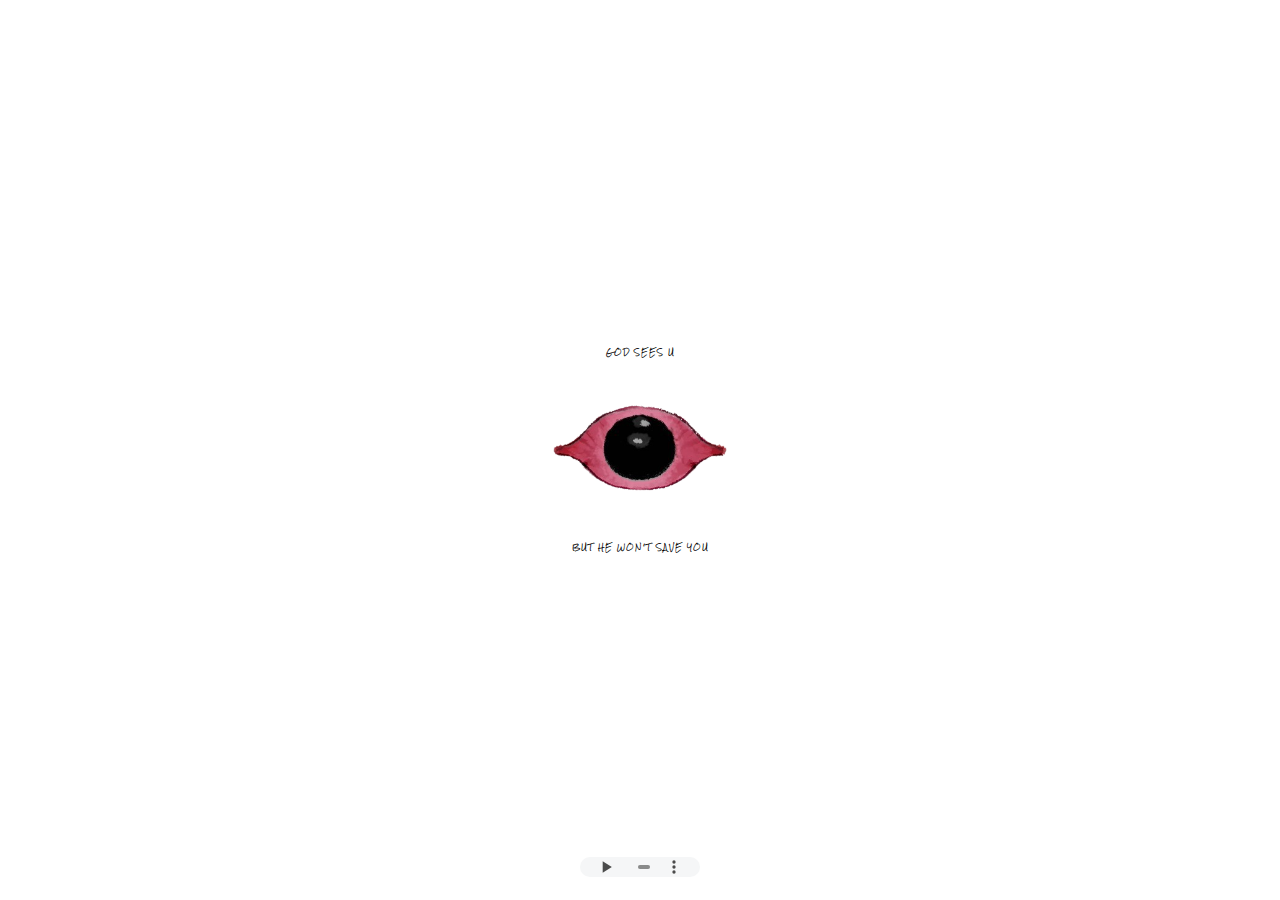
<file: index.html>
<!DOCTYPE html>
<html lang="en">
<head>
  <meta charset="UTF-8" />
  <meta name="viewport" content="width=device-width, initial-scale=1.0"/>
  <title>God Sees U</title>
  <link rel="stylesheet" href="style.css" />
  <link href="https://fonts.googleapis.com/css2?family=Rock+Salt&display=swap" rel="stylesheet">
</head>
<body>
  <div class="container">
    <p class="top-text">GOD SEES U</p>
    <a href="paginas/oi.html">
      <div class="eye"></div>
    </a>
    <p class="bottom-text">BUT HE WON'T SAVE YOU</p>
  </div>

  <audio id="bg-music" autoplay loop>
    <source src="jaydes.mp3" type="audio/mpeg">
    Your browser does not support the audio element.
  </audio>

  <div class="audio-control">
    <audio controls>
      <source src="jaydes.mp3" type="audio/mpeg">
      Your browser does not support the audio tag.
    </audio>
  </div>

  <script>
  // Fade-in ao carregar
  window.addEventListener('DOMContentLoaded', () => {
    document.body.classList.add('loaded');
  });

  // Fade-out ao clicar em qualquer link interno
  document.querySelectorAll('a').forEach(link => {
    link.addEventListener('click', function (e) {
      const href = this.getAttribute('href');
      if (href && !href.startsWith('http')) {
        e.preventDefault();
        document.body.classList.remove('loaded');
        document.body.classList.add('fade-out');
        setTimeout(() => {
          window.location.href = href;
        }, 400); // tempo deve ser igual ao da transição no CSS
      }
    });
  });
</script>

</body>
</html>
</file>
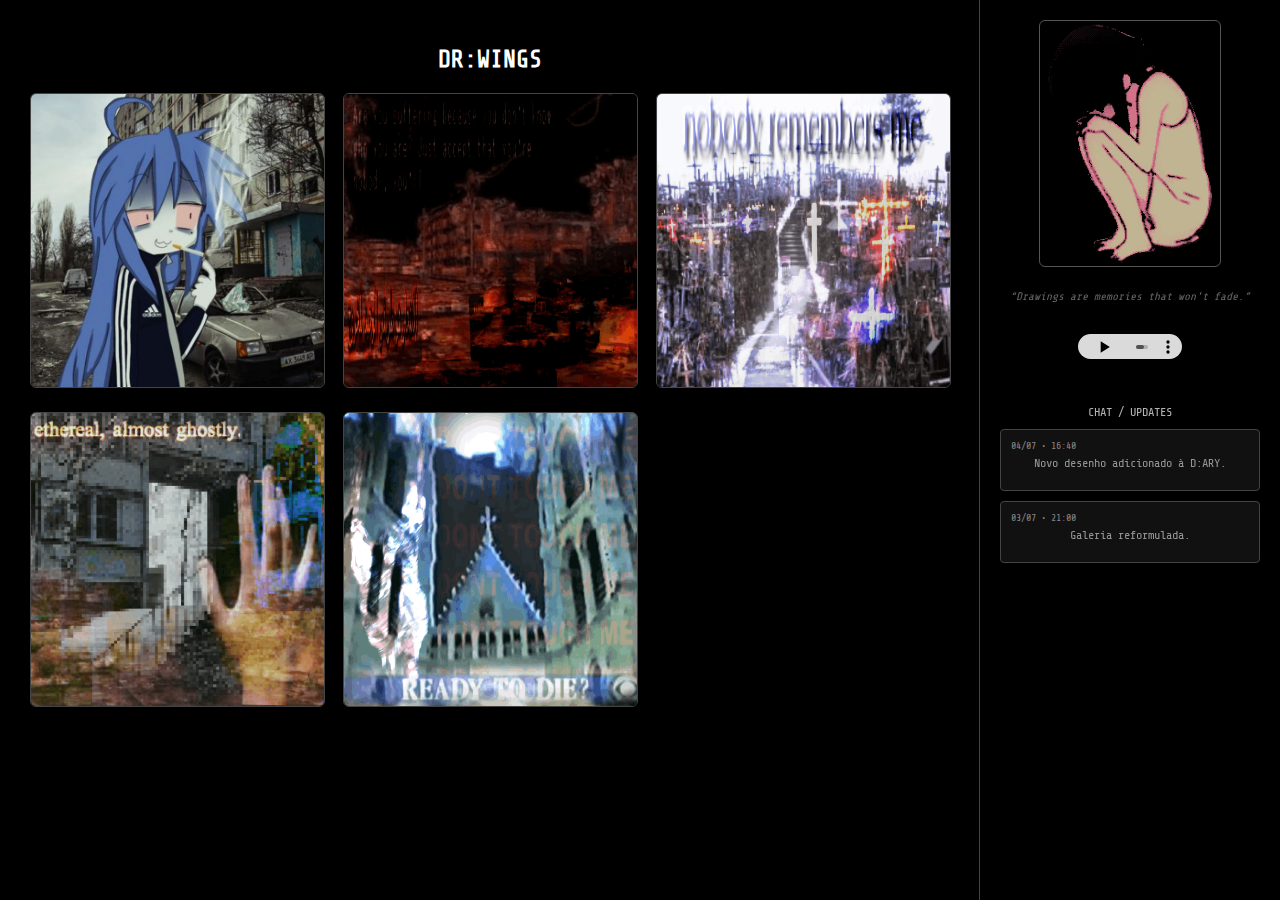
<file: paginas/Drawings.html>
<!DOCTYPE html>
<html lang="en">
<head>
  <meta charset="UTF-8" />
  <meta name="viewport" content="width=device-width, initial-scale=1.0"/>
  <title>DR:WINGS</title>
  <link rel="stylesheet" href="style-drawings.css" />
  <link href="https://fonts.googleapis.com/css2?family=Share+Tech+Mono&display=swap" rel="stylesheet">
</head>
<body>
  <div class="layout">
    <!-- ÁREA DE DESENHOS -->
    <main class="gallery-content">
      <h1>DR:WINGS</h1>
      <div class="art-grid">
        <div class="art-card">
          <img src="osa.jpeg" alt="Desenho 1">
        </div>
        <div class="art-card">
          <img src="./desenhos/Meat.png" alt="Desenho 2">
        </div>
         <div class="art-card">
          <img src="./desenhos/ssss.png" alt="Desenho 3">
        </div>
        <div class="art-card">
          <img src="./desenhos/ethereal.png" alt="Desenho 4">
        </div>
        <div class="art-card">
          <img src="./desenhos/ready.png" alt="Desenho 4">
        </div>
        <!-- Adicione mais cards conforme quiser -->
      </div>
    </main>

    <!-- SIDEBAR -->
    <aside class="sidebar">
      <div class="profile">
        <img src="IAMGOD.gif" alt="GIF">
        <p class="caption">“Drawings are memories that won't fade.”</p>
      </div>

      <!-- PLAYER DE MÚSICA -->
<div class="music-player">
  <audio controls autoplay loop>
    <source src="../jaydes.mp3" type="audio/mpeg">
    Seu navegador não suporta áudio.
  </audio>
</div>

      <div class="updates">
        <p>CHAT / UPDATES</p>

        <div class="update-block">
          <span class="update-time">04/07 • 16:40</span>
          <p class="update-text">Novo desenho adicionado à D:ARY.</p>
        </div>

        <div class="update-block">
          <span class="update-time">03/07 • 21:00</span>
          <p class="update-text">Galeria reformulada.</p>
        </div>
      </div>
    </aside>
  </div>

</body>
</html>
</file>
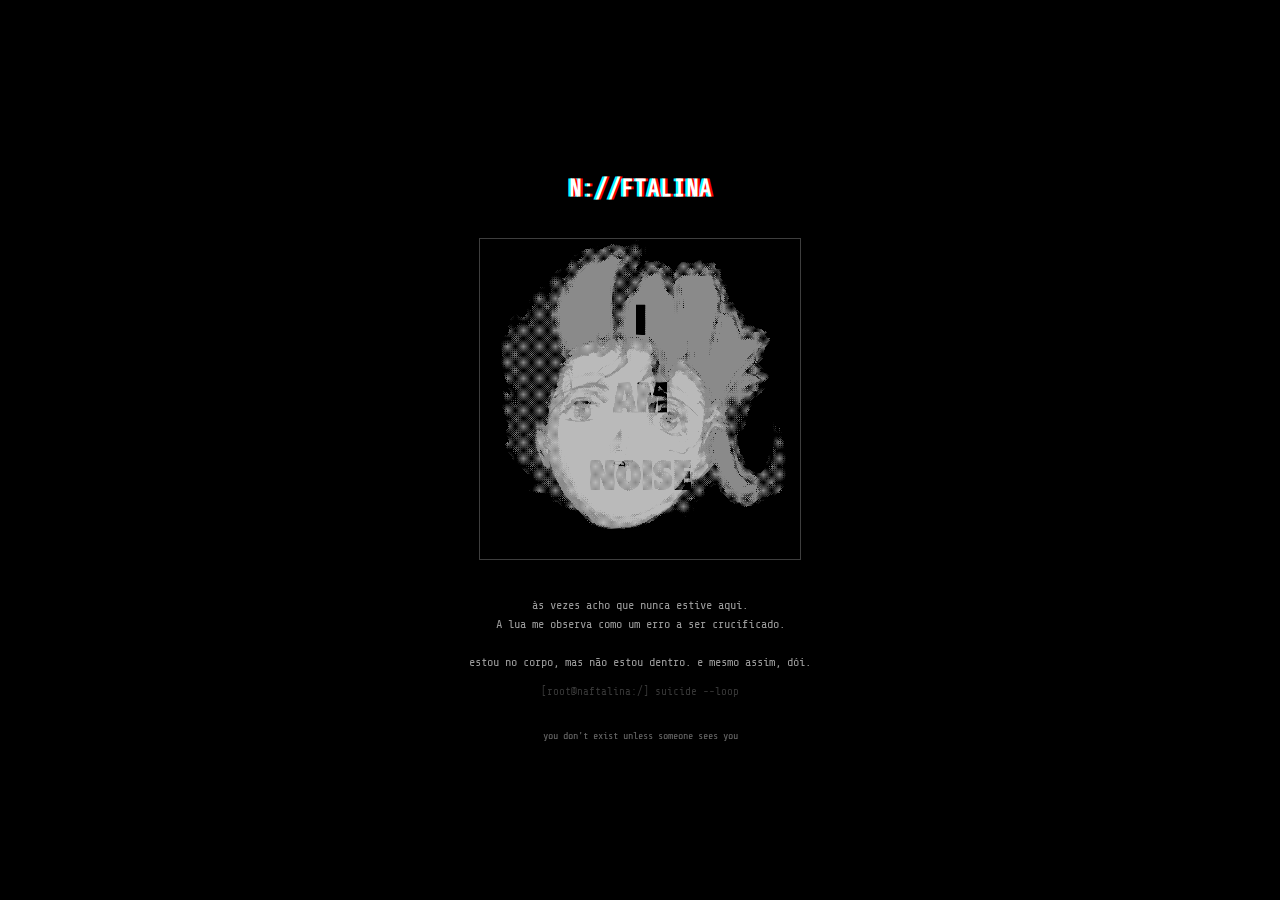
<file: paginas/Naftalina.html>
<!DOCTYPE html>
<html lang="en">
<head>
  <meta charset="UTF-8" />
  <meta name="viewport" content="width=device-width, initial-scale=1.0"/>
  <title>NAFTALINA</title>
  <link rel="stylesheet" href="style-naftalina.css" />
  <link href="https://fonts.googleapis.com/css2?family=Share+Tech+Mono&display=swap" rel="stylesheet">
</head>
<body>
  <div class="container">
    <h1 class="glitch-title">N://FTALINA</h1>

    <img class="lain-img" src="noise.gif" alt="Lain"/>

    <p class="bio-text">
      às vezes acho que nunca estive aqui.<br>
      A lua me observa como um erro a ser crucificado.<br><br>
      estou no corpo, mas não estou dentro. e mesmo assim, dói.<br>
      <span class="ghost-line">[root@naftalina:/] suicide --loop</span>
    </p>

    <div class="footer-glitch">you don't exist unless someone sees you</div>
  </div>

  <audio autoplay loop>
    <source src="../jaydes.mp3" type="audio/mpeg" />
  </audio>
</body>
</html>
</file>
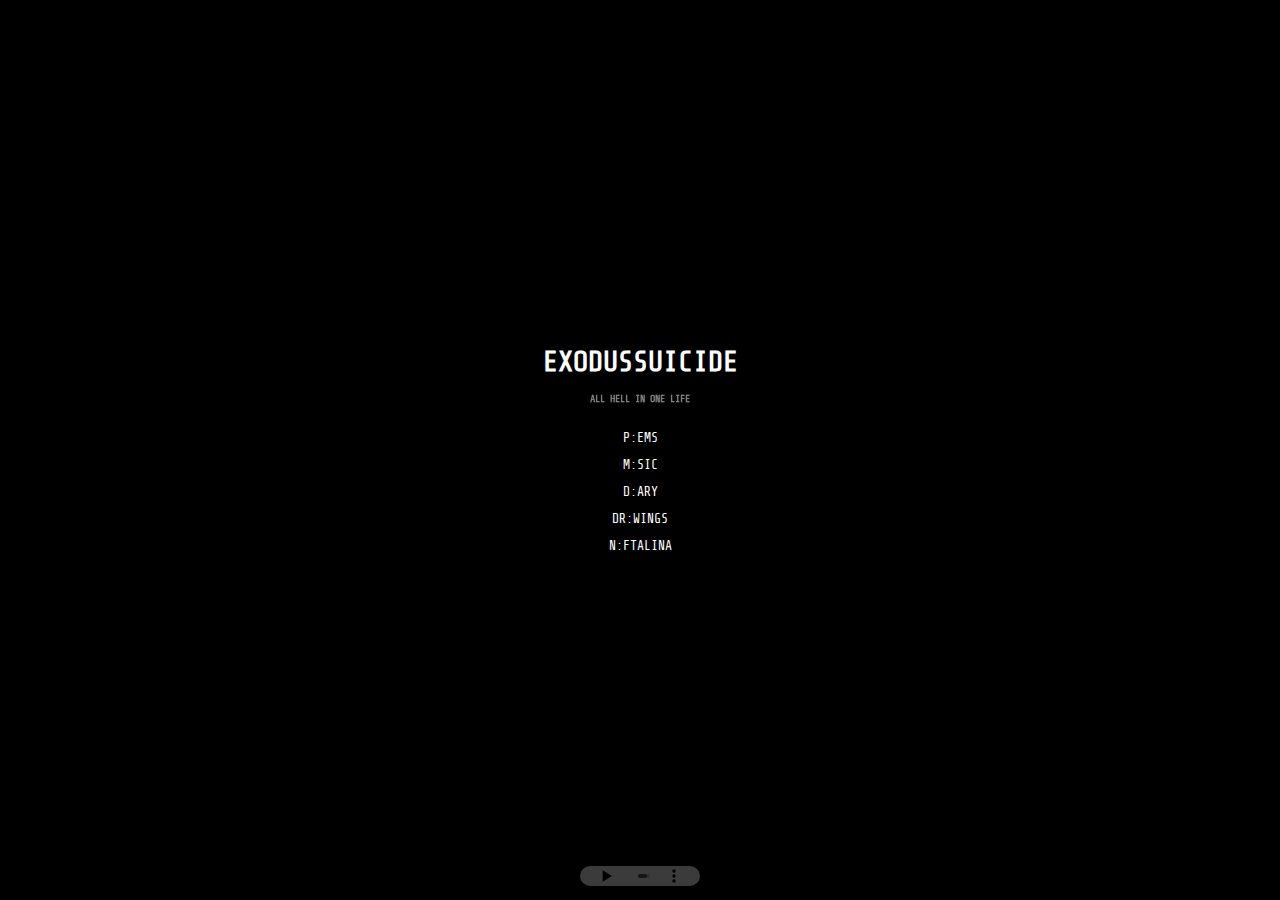
<file: paginas/oi.html>
<!DOCTYPE html>
<html lang="en">
<head>
  <meta charset="UTF-8" />
  <meta name="viewport" content="width=device-width, initial-scale=1.0"/>
  <title>Bem vindo</title>
  <link rel="stylesheet" href="style-oi.css" />
</head>
<body>
  <div class="container">
    <h1>EXODUSSUICIDE</h1>
    <h5>ALL HELL IN ONE LIFE</h5>

    <a href="POEMAS.HTML">P:EMS</a>
    <a href="Music.HTML">M:SIC</a>
    <a href="DIARY.HTML">D:ARY</a>
    <a href="Drawings.html">DR:WINGS</a>
    <a href="Naftalina.html">N:FTALINA</a>
  </div>

  <audio autoplay loop id="bg-music">
    <source src="../jaydes.mp3" type="audio/mpeg" />
    Seu navegador não suporta áudio.
  </audio>

  <div class="audio-control">
    <audio controls>
      <source src="../jaydes.mp3" type="audio/mpeg" />
      Seu navegador não suporta áudio.
    </audio>
  </div>
</body>
</html>
</file>
<file: style.css>
body {
  margin: 0;
  background-color: white;
  display: flex;
  justify-content: center;
  align-items: center;
  height: 100vh;
  font-family: 'Rock Salt', cursive;
  flex-direction: column;
  position: relative;
}

.container {
  text-align: center;
  line-height: 1;
}

.top-text, .bottom-text {
  font-size: 7px;
  margin: 0;
  letter-spacing: 1px;
  position: relative;
}

.top-text {
  transform: translateY(6px);
}

.bottom-text {
  transform: translateY(-6px);
}

.eye {
  width: 360px;
  height: 200px;
  background-image: url('olho.png');
  background-size: cover;
  background-position: center;
  background-repeat: no-repeat;
  border-radius: 50%;
  margin: 0 auto;
  cursor: pointer;
  transition: transform 0.2s ease;
  border: none;
}

.eye:hover {
  transform: scale(1.05);
}

.audio-control {
  position: absolute;
  bottom: 10px;
  left: 50%;
  transform: translateX(-50%);
  width: 120px;
}

.audio-control audio {
  width: 100%;
  height: 20px;
  opacity: 0.7;
}


/* Tela toda começa invisível e aparece suavemente */
body {
  opacity: 0;
  transition: opacity 0.8s ease-in-out;
}

/* Quando carregada */
body.loaded {
  opacity: 1;
}

/* Quando for sair da página (fade out) */
.fade-out {
  opacity: 0;
  transition: opacity 0.5s ease-in-out;
}
</file>
<file: paginas/style-drawings.css>
@import url('https://fonts.googleapis.com/css2?family=Share+Tech+Mono&display=swap');

body {
  margin: 0;
  font-family: 'Share Tech Mono', monospace;
  background-color: black;
  color: white;
}

.layout {
  display: flex;
  height: 100vh;
  overflow: hidden;
}

/* GALERIA PRINCIPAL */
.gallery-content {
  flex: 1;
  padding: 30px;
  overflow-y: auto;
}

.gallery-content h1 {
  font-size: 24px;
  margin-bottom: 20px;
  text-align: center;
}

.art-grid {
  display: grid;
  grid-template-columns: repeat(auto-fill, minmax(220px, 1fr));
  gap: 20px;
}

.art-card img {
  width: 100%;
  border: 1px solid #444;
  border-radius: 6px;
  object-fit: cover;
  transition: transform 0.2s ease;
  cursor: pointer;
}

.art-card img:hover {
  transform: scale(1.03);
}

/* SIDEBAR */
.sidebar {
  width: 260px;
  min-width: 260px;
  padding: 20px;
  border-left: 1px solid #444;
  display: flex;
  flex-direction: column;
  align-items: center;
  gap: 20px;
  background-color: black;
}

.profile {
  width: 100%;
  text-align: center;
}

.profile img {
  width: 100%;
  max-width: 180px;
  border-radius: 6px;
  object-fit: cover;
  border: 1px solid #555;
  margin-bottom: 8px;
}

.profile .caption {
  font-size: 11px;
  color: #aaa;
  opacity: 0.6;
  font-style: italic;
}

/* UPDATES */
.updates {
  width: 100%;
}

.updates p {
  text-align: center;
  font-size: 12px;
  opacity: 0.7;
  margin-bottom: 10px;
}

.update-block {
  background-color: #111;
  border: 1px solid #444;
  padding: 10px;
  margin-bottom: 10px;
  border-radius: 4px;
}

.update-time {
  font-size: 10px;
  color: #888;
  display: block;
  margin-bottom: 5px;
}

.update-text {
  font-size: 11px;
  color: #ccc;
  margin: 0;
}

.music-player {
  width: 40%;
}

.music-player audio {
  width: 100%;
  height: 25px;
  filter: grayscale(70%) brightness(0.9);
  margin-bottom: 10px;
}
</file>
<file: paginas/style-naftalina.css>
@import url('https://fonts.googleapis.com/css2?family=Share+Tech+Mono&display=swap');

body {
  margin: 0;
  padding: 0;
  background: black;
  color: white;
  font-family: 'Share Tech Mono', monospace;
  display: flex;
  flex-direction: column;
  align-items: center;
  justify-content: center;
  height: 100vh;
  text-align: center;
  overflow: hidden;
}

.container {
  max-width: 600px;
  padding: 20px;
}

.glitch-title {
  font-size: 24px;
  text-shadow: 2px 0 red, -2px 0 cyan;
  animation: glitch 1.5s infinite;
}

.lain-img {
  width: 100%;
  max-width: 320px;
  margin: 20px 0;
  border: 1px solid #444;
  filter: contrast(1.1) grayscale(100%);
}

.bio-text {
  font-size: 12px;
  line-height: 1.6;
  color: #aaa;
  opacity: 0.9;
}

.ghost-line {
  display: block;
  margin-top: 10px;
  color: #666;
  font-size: 11px;
  opacity: 0.6;
}

.footer-glitch {
  font-size: 10px;
  margin-top: 30px;
  opacity: 0.4;
  animation: flicker 3s infinite alternate;
}

/* ANIMAÇÕES */
@keyframes glitch {
  0% { text-shadow: 2px 0 red, -2px 0 cyan; }
  20% { text-shadow: -2px 0 red, 2px 0 cyan; }
  40% { text-shadow: 1px 0 magenta, -1px 0 lime; }
  60% { text-shadow: 3px 0 cyan, -3px 0 red; }
  80% { text-shadow: -1px 0 lime, 1px 0 magenta; }
  100% { text-shadow: 2px 0 red, -2px 0 cyan; }
}

@keyframes flicker {
  0%, 19%, 21%, 23%, 25%, 54%, 56%, 100% {
    opacity: 0.4;
  }
  20%, 22%, 24%, 55% {
    opacity: 0.1;
  }
}
</file>
<file: paginas/style-oi.css>
@import url('https://fonts.googleapis.com/css2?family=Share+Tech+Mono&display=swap');

body {
  margin: 0;
  padding: 0;
  background-color: #000;
  font-family: 'Share Tech Mono', monospace;
  height: 100vh;
  display: flex;
  justify-content: center;
  align-items: center;
  text-align: center;
  color: #fff;
  overflow: hidden;
}

.container {
  display: flex;
  flex-direction: column;
  gap: 10px;
  animation: flicker 4s infinite alternate;
}

h1, h5, a {
  position: relative;
  z-index: 1;
}

h1 {
  font-size: 28px;
  margin: 0;
  animation: glitch 2s infinite;
}

h5 {
  font-size: 10px;
  margin: 5px 0 15px;
  opacity: 0.5;
  animation: flicker 3s infinite;
}

a {
  font-size: 13px;
  color: white;
  text-decoration: none;
  margin: 1px 0;
  position: relative;
  transition: all 0.3s ease;
  animation: glitchText 2.5s infinite alternate;
}

a:hover {
  color: #ff0080;
  text-shadow: 0 0 2px #0ff, 0 0 4px #f0f, 0 0 6px #0ff;
  transform: translateX(1px);
}

/* Glitch keyframes */
@keyframes glitch {
  0% { text-shadow: 2px 0 red, -2px 0 cyan; }
  20% { text-shadow: -2px 0 red, 2px 0 cyan; }
  40% { text-shadow: 1px 0 magenta, -1px 0 lime; }
  60% { text-shadow: 3px 0 cyan, -3px 0 red; }
  80% { text-shadow: -1px 0 lime, 1px 0 magenta; }
  100% { text-shadow: 2px 0 red, -2px 0 cyan; }
}

@keyframes glitchText {
  0% { transform: translate(0, 0); }
  10% { transform: translate(-1px, 1px); }
  20% { transform: translate(1px, -1px); }
  30% { transform: translate(-2px, 2px); }
  40% { transform: translate(2px, -2px); }
  50% { transform: translate(0, 0); }
  100% { transform: translate(0, 0); }
}

@keyframes flicker {
  0%, 19%, 21%, 23%, 25%, 54%, 56%, 100% {
    opacity: 1;
  }
  20%, 22%, 24%, 55% {
    opacity: 0.4;
  }
}

.audio-control {
  position: absolute;
  bottom: 10px;
  left: 50%;
  transform: translateX(-50%);
  width: 120px;
  opacity: 0.3;
  z-index: 10;
}

.audio-control audio {
  width: 100%;
  height: 20px;
  filter: grayscale(100%) brightness(0.8);
}
</file>
